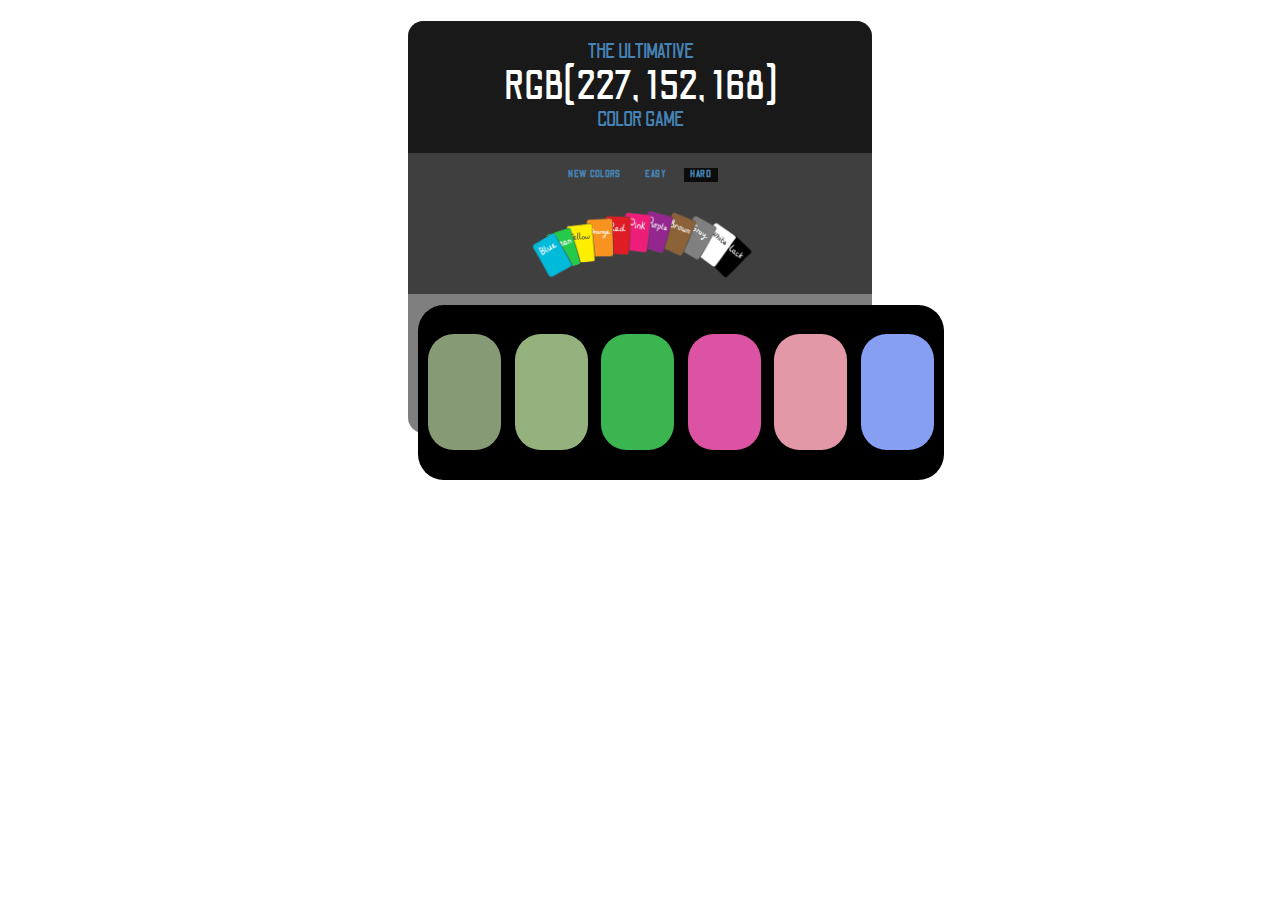
<file: color_game/index.html>
<!DOCTYPE html>
<html lang="en">
  <head>
    <meta charset="UTF-8" />
    <meta http-equiv="X-UA-Compatible" content="IE=edge" />
    <meta name="viewport" content="width=device-width, initial-scale=1.0" />
    <link rel="preconnect" href="https://fonts.googleapis.com" />
    <link rel="preconnect" href="https://fonts.gstatic.com" crossorigin />
    <link
      href="https://fonts.googleapis.com/css2?family=Odibee+Sans&display=swap"
      rel="stylesheet"
    />
    <link rel="preconnect" href="https://fonts.googleapis.com" />
    <link rel="preconnect" href="https://fonts.gstatic.com" crossorigin />
    <link
      href="https://fonts.googleapis.com/css2?family=Zen+Tokyo+Zoo&display=swap"
      rel="stylesheet"
    />
    <link rel="stylesheet" type="text/css" href="/normalize.css" />
    <link rel="stylesheet" type="text/css" href="style.css" />
    <link rel="shortcut icon" type="image/x-icon" href="images/favicon.ico">
    <title>the.color.game</title>
  </head>

  <body>
    <div class="container">
      <header>
        <h1>
          The Ultimative
          <br />
          <span id="color-display">RGB</span>
          <br />
          Color Game
        </h1>

        <div class="line">
          <button id="reset">New Colors</button>
          <span></span>
          <button class="level">Easy</button>
          <button class="level selected">Hard</button>
          <br />
          <div class="giphy cards">
            <img src="images/cards.gif" > </img>
          </div>
          <span id="message"></span>
        </div>
      </header>

      <div class="palette-container">
        <div class="palette"></div>
        <div class="palette"></div>
        <div class="palette"></div>
        <div class="palette"></div>
        <div class="palette"></div>
        <div class="palette"></div>
      </div>
    </div>

    <footer id="win" >
      <div class="grid--1x2">
        <img class="giphy brain"src="images/brain.gif"></img>
      </div>
    </footer>

    <script type="text/javascript" src="events.js"></script>
  </body>
</html>
</file>
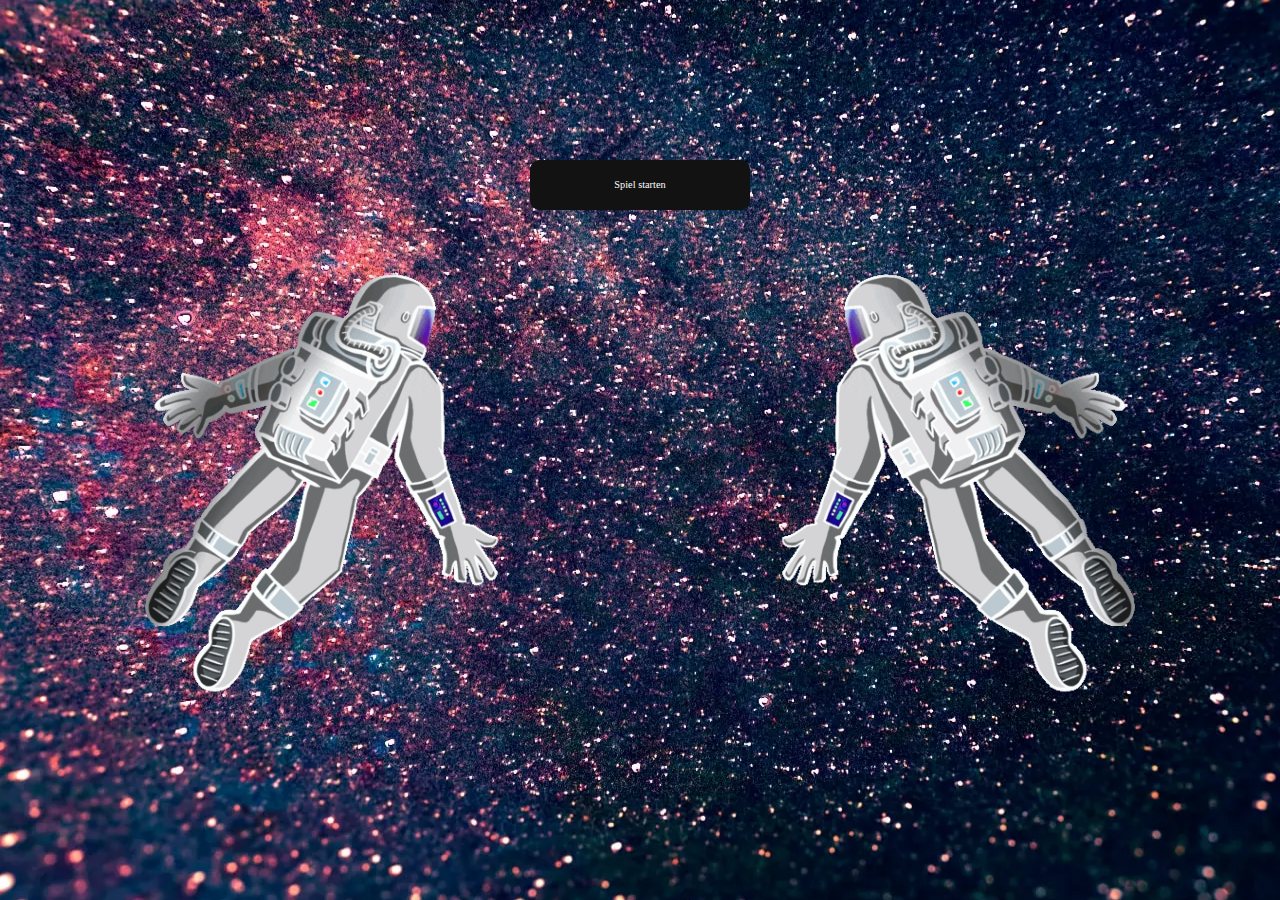
<file: guessing_game/index.html>
<!DOCTYPE html>
<html lang="en">
  <head>
    <meta charset="UTF-8" />
    <meta http-equiv="X-UA-Compatible" content="IE=edge" />
    <meta name="viewport" content="width=device-width, initial-scale=1.0" />
    <link rel="preconnect" href="https://fonts.googleapis.com" />
    <link rel="preconnect" href="https://fonts.gstatic.com" crossorigin />
    <link
      href="https://fonts.googleapis.com/css2?family=Zen+Tokyo+Zoo&display=swap"
      rel="stylesheet"
    />
    <link rel="stylesheet" href="/normalize.css" />
    <link rel="stylesheet" href="style.css" />
    <link rel="shortcut icon" type="image/x-icon" href="favicon.ico" />

    <title>Guessing Game</title>
  </head>

  <body>
    <p id="winner"></p>

    <div class="grid">
      <div>
        <button class="glow-on-hover" type="button" onclick="startGame()">
          Spiel starten
        </button>
      </div>
      <div class="grid--1x2">
        <div class="astronaut"></div>
        <div id="mirror" class="astronaut"></div>
      </div>
    </div>
    <script src="guess.js"></script>
  </body>
</html>
</file>
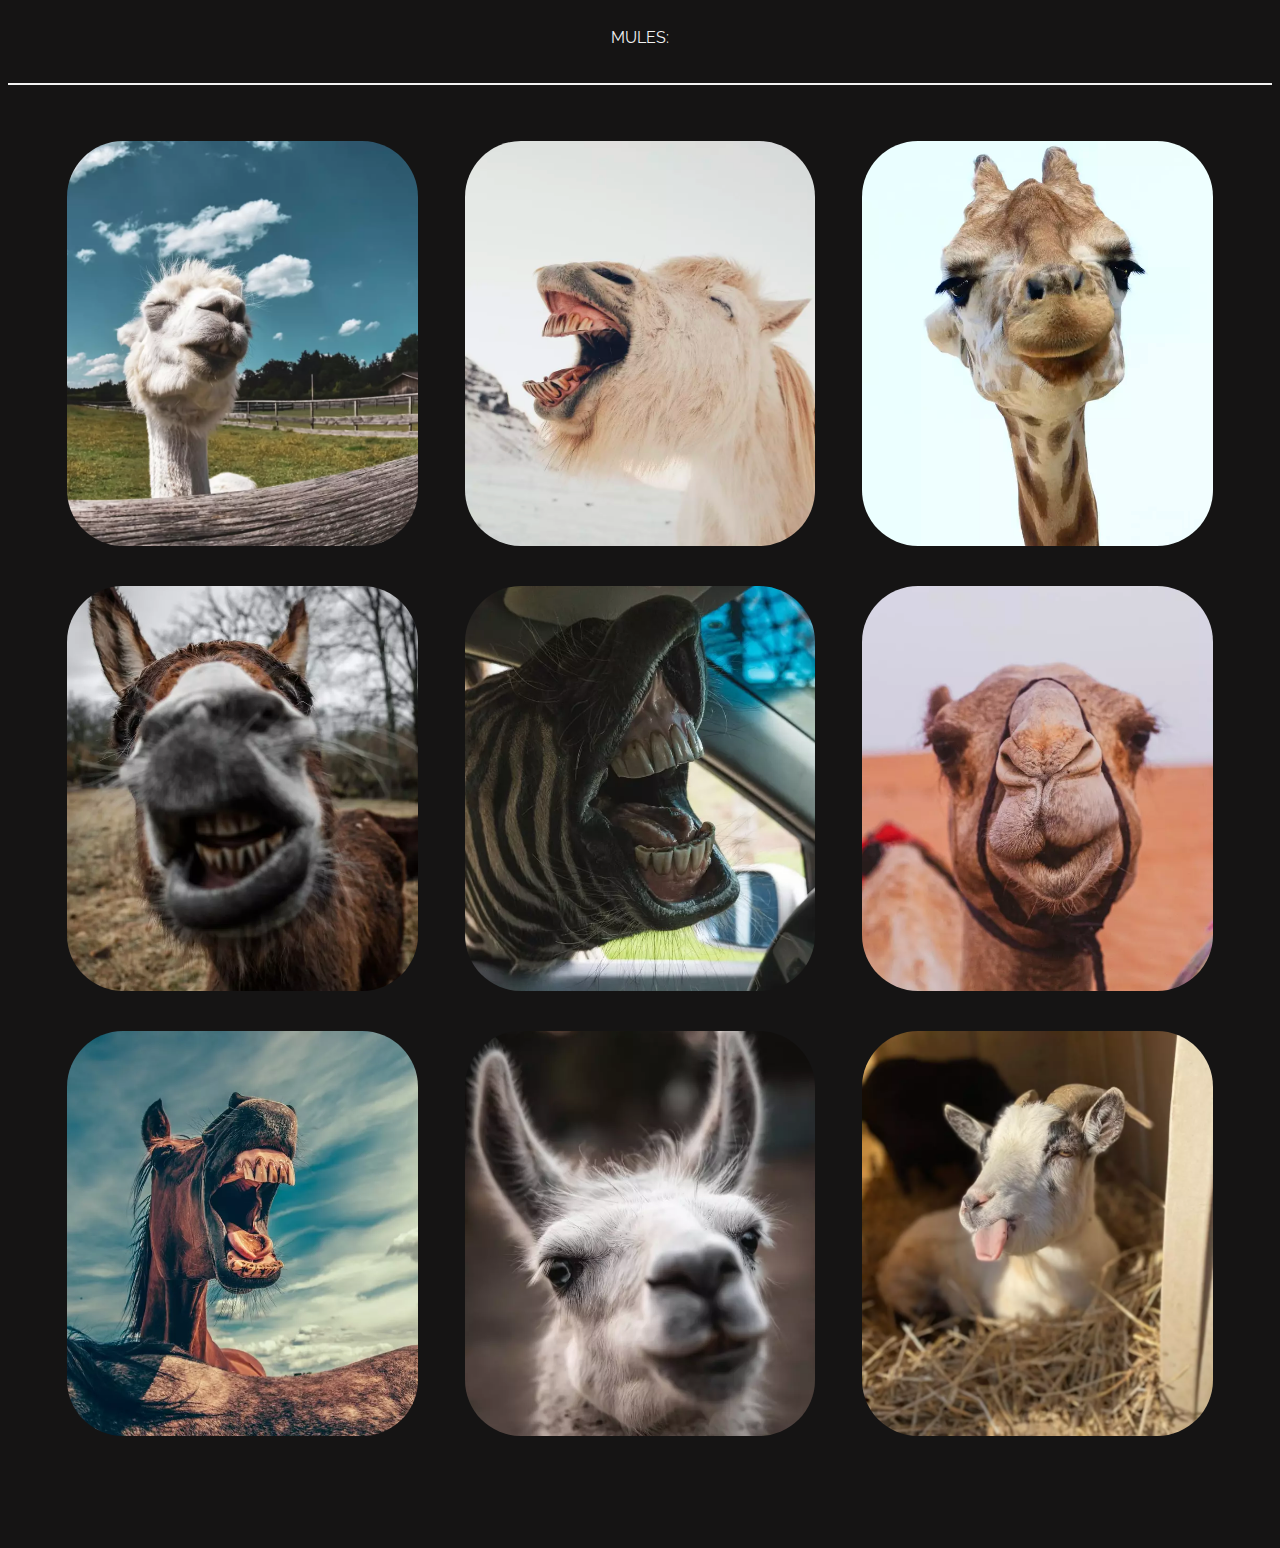
<file: photoblog/index.html>
<!DOCTYPE html>
<html lang="en">
  <head>
    <meta charset="UTF-8" />
    <meta http-equiv="X-UA-Compatible" content="IE=edge" />
    <meta name="viewport" content="width=device-width, initial-scale=1.0" />
    <link rel="stylesheet" href="photos.css" />
    <link rel="preconnect" href="https://fonts.googleapis.com" />
    <link rel="preconnect" href="https://fonts.gstatic.com" crossorigin />
    <link
      href="https://fonts.googleapis.com/css2?family=Raleway"
      rel="stylesheet"
    />
    <link rel="shortcut icon" type="image/x-icon" href="images/favicon.ico" />

    <title>Photo Blog</title>
  </head>
  <body>
    <nav>
      MULES:
      <p id="nav"></p>
    </nav>

    <div class="container">
      <div id="alpaka" class="card alpaka">
        <div class="card-content">
          <h2 class="card-title">Awesome Mule</h2>
          <p class="card-body">
            Lorem ipsum dolor sit amet consectetur adipisicing elit.
            Perferendis, iure!
          </p>
          <a href="#" class="button">Learn More</a>
        </div>
      </div>
      <div id="pony" class="card pony">
        <div class="card-content">
          <h2 class="card-title">Awesome Mule</h2>
          <p class="card-body">
            Lorem ipsum dolor sit amet consectetur adipisicing elit.
            Perferendis, iure!
          </p>
          <a href="#" class="button">Learn More</a>
        </div>
      </div>
      <div id="giraffe" class="card giraffe">
        <div class="card-content">
          <h2 class="card-title">Awesome Mule</h2>
          <p class="card-body">
            Lorem ipsum dolor sit amet consectetur adipisicing elit.
            Perferendis, iure!
          </p>
          <a href="#" class="button">Learn More</a>
        </div>
      </div>
      <div id="donkey" class="card donkey">
        <div class="card-content">
          <h2 class="card-title">Awesome Mule</h2>
          <p class="card-body">
            Lorem ipsum dolor sit amet consectetur adipisicing elit.
            Perferendis, iure!
          </p>
          <a href="#" class="button">Learn More</a>
        </div>
      </div>
      <div id="zebra" class="card zebra">
        <div class="card-content">
          <h2 class="card-title">Awesome Mule</h2>
          <p class="card-body">
            Lorem ipsum dolor sit amet consectetur adipisicing elit.
            Perferendis, iure!
          </p>
          <a href="#" class="button">Learn More</a>
        </div>
      </div>
      <div id="camel" class="card camel">
        <div class="card-content">
          <h2 class="card-title">Awesome Mule</h2>
          <p class="card-body">
            Lorem ipsum dolor sit amet consectetur adipisicing elit.
            Perferendis, iure!
          </p>
          <a href="#" class="button">Learn More</a>
        </div>
      </div>
      <div id="horse" class="card horse">
        <div class="card-content">
          <h2 class="card-title">Awesome Mule</h2>
          <p class="card-body">
            Lorem ipsum dolor sit amet consectetur adipisicing elit.
            Perferendis, iure!
          </p>
          <a href="#" class="button">Learn More</a>
        </div>
      </div>
      <div id="llama" class="card llama">
        <div class="card-content">
          <h2 class="card-title">Awesome Mule</h2>
          <p class="card-body">
            Lorem ipsum dolor sit amet consectetur adipisicing elit.
            Perferendis, iure!
          </p>
          <a href="#" class="button">Learn More</a>
        </div>
      </div>
      <div id="goat" class="card goat">
        <div class="card-content">
          <h2 class="card-title">Awesome Mule</h2>
          <p class="card-body">
            Lorem ipsum dolor sit amet consectetur adipisicing elit.
            Perferendis, iure!
          </p>
          <a href="#" class="button">Learn More</a>
        </div>
      </div>
    </div>

    <script src="app.js"></script>
  </body>
</html>
<!--All photos licensed under creative commons 2.0 Unsplash.com-->
</file>
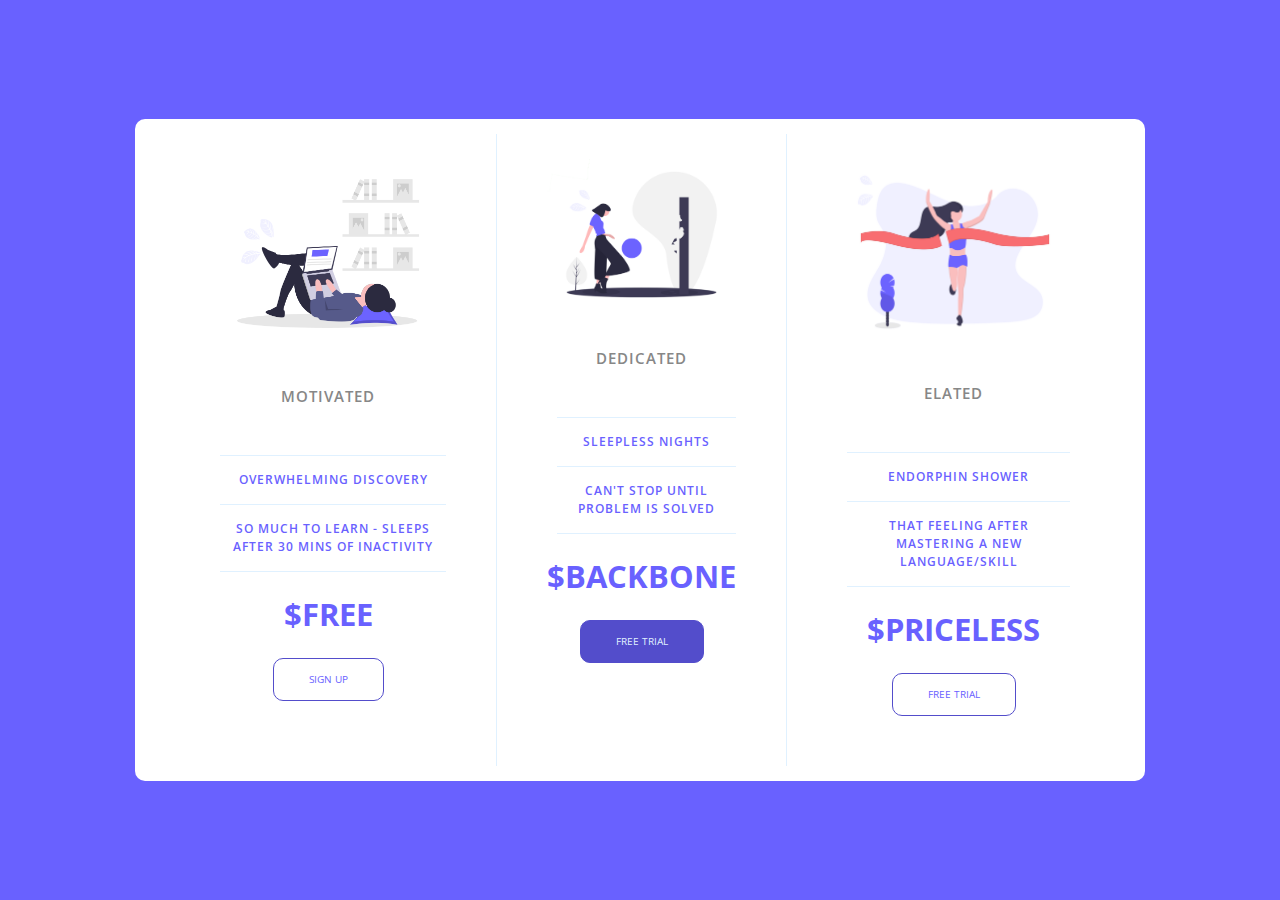
<file: pricing_panel/index.html>
<!DOCTYPE html>
<html lang="en">
  <head>
    <meta charset="UTF-8" />
    <meta name="viewport" content="width=device-width, initial-scale=1.0" />
    <link
      rel="stylesheet"
      href="https://fonts.googleapis.com/css?family=Open+Sans:400,600,700"
    />
    <link rel="stylesheet" href="/normalize.css" />
    <link rel="stylesheet" href="app.css" />
    <link rel="shortcut icon" type="image/x-icon" href="icons/favicon.ico" />
    <title>Price Ranges</title>
  </head>

  <body>
    <div class="panel pricing-table">
      <div class="pricing-plan">
        <img
          src="icons/researching4.png"
          alt="impressive field of studying technology"
          class="pricing-img"
        />
        <h2 class="pricing-header">Motivated</h2>
        <ul class="pricing-features">
          <li class="pricing-features-item">Overwhelming Discovery</li>
          <li class="pricing-features-item">
            So much to learn - Sleeps after 30 mins of inactivity
          </li>
        </ul>
        <span class="pricing-price">$Free</span>
        <a href="#/" class="pricing-button">Sign up</a>
      </div>

      <div class="pricing-plan">
        <img
          src="icons/breakingbarriers5.png"
          alt="Constantly Learning and growing"
          class="pricing-img"
        />
        <h2 class="pricing-header">Dedicated</h2>
        <ul class="pricing-features">
          <li class="pricing-features-item">Sleepless Nights</li>
          <li class="pricing-features-item">
            Can't stop until problem is solved
          </li>
        </ul>
        <span class="pricing-price">$Backbone</span>
        <a href="#/" class="pricing-button is-featured">Free trial</a>
      </div>

      <div class="pricing-plan">
        <img
          src="icons/finishline6.png"
          alt="Enjoying learning new things like a philomath"
          class="pricing-img"
        />
        <h2 class="pricing-header">Elated</h2>
        <ul class="pricing-features">
          <li class="pricing-features-item">Endorphin Shower</li>
          <li class="pricing-features-item">
            That feeling after mastering a new language/skill
          </li>
        </ul>
        <span class="pricing-price">$Priceless</span>
        <a href="#/" class="pricing-button">Free trial</a>
      </div>
    </div>
  </body>
</html>
</file>
<file: color_game/style.css>
/* ====== table of contents 
1. Global Styles
2. Typography
3. Components
  3.1 Buttons
  3.2 Color-Palette
  3.3 Gifs
4. Layout @Media-Queries 
========*/


/* ====== 1. Global Styles
 ===========================*/
 * {
  box-sizing: border-box;
  list-style: none;
}

html {
  font-family: "Odibee Sans", cursive;
  font-size: 64.5%;
  max-width: 100%;
  min-height: 100vh;
}

 body {
  align-items: center;
  background-image: url("https://images.unsplash.com/photo-1511512578047-dfb367046420?ixid=MnwxMjA3fDB8MHxwaG90by1wYWdlfHx8fGVufDB8fHx8&ixlib=rb-1.2.1&auto=format&fit=crop&w=1351&q=80");
  background-repeat: no-repeat;
  background-size: cover;
  font-size: 64.5%;
  justify-content: center;
  justify-self: center;
}

footer {
  text-align: center;
}

/* ====== 2. Typography
 ===========================*/
 h1 {
  background: hsl(0, 0%, 0%);
  border-top-left-radius: 1.5rem;
  border-top-right-radius: 1.5rem;
  color: hsl(207, 44%, 49%);
  font-size: 1.5rem;
  font-weight: normal;
  line-height: 1.1;
  margin: 0;
  padding: 1.5rem 2rem 0.5rem;
  text-align: center;
  text-transform: uppercase;
}

/* ====== 3. Components  
============================*/
.container {
  background-color: hsla(0, 0%, 0%, 0.5);
  border-radius: 1.5rem;
  height: 40rem;
  width: 85%;
  margin: 2rem auto;
  justify-content: center;
  justify-self: center;
  }

.grid--1x2 {
  display: grid;
  grid-template-columns: repeat(1, 1fr); 
  grid-template-rows: repeat(2, 1fr); 
  justify-content: center; 
  margin-bottom: 2rem ;
}

.line {
  background: hsla(0, 0%, 0%, 0.5);
  color: hsl(0, 0%, 0%);
  font-size: 1rem;
  height: auto;
  justify-content: space-between;
  padding-bottom: 2rem;
  text-align: center;
}

/* === 3.1 Buttons === */

button {
  -moz-transition: all 0.3s;
  -webkit-transition: all 0.3s;
  background: none;
  border: none;
  color: hsl(207, 44%, 49%);
  font-size: inherit;
  font-weight: 700;
  height: 100%;
  letter-spacing: 1px;
  margin: .5rem;
  outline: none;
  text-transform: uppercase;
  transition: all 0.3s;
}

button:hover {
  background: hsl(207, 44%, 49%);
  color: hsl(0, 0%, 100%);
  cursor: url(images/rubik.png), auto;
  transform: scale(1.1);
}

/* === 3.2 Color-Palette === */
.palette-container {
  align-content: center;
  background: hsl(0, 0%, 0%);
  border-radius: 2.5rem;
  min-height: max-content;
  min-width: fit-content;
  height: 17rem;
  margin: 1rem;
  padding: 0.3rem;
}

.palette {
  -moz-transition: background 0.6s;
  -webkit-transition: background 0.6s;
  background: hsl(0, 0%, 0%);
  border-radius: 2.5rem;
  float: left;
  margin: 1.66%;
  padding-bottom: 3rem;
  transition: background 0.6s;
  width: 11em;
  height: 11em;
}

.palette:hover {
  cursor: pointer;
}

.selected {
  background: hsla(0, 0%, 0%, 0.8);
  color: hsl(207, 44%, 49%);
}

#color-display {
  color: hsl(0, 0%, 100%);
  font-size: 2rem;
}

#message {
  align-self: end;
  color: hsl(0, 0%, 100%);
  display: inline-block;
  font-size: 1.5rem;
  padding: 2rem 0 0 1.3rem;
  position: absolute;
  transform: translate(-3.1rem, -2.5rem);
}

#win {
  display: none;
}

/* === 3.3 Gifs === */
.giphy img {
  align-self: center;
  position: relative;
  width: 50%;
}

.brain {
  max-width: 7rem;
  padding-left: 6.5rem;
}

 /* ====== 4. Layout @Media-Queries 
 =============================*/

@media screen and (min-width: 768px) {
  .container{
    justify-self: center; 
    justify-content: center; }
  
  .line{
    padding: 1rem 0;  
  }
  
  h1 {
    font-size: 2rem;
    padding: 2rem;
  }
 
  button{
    margin-bottom: 0;
  }

  .palette-container {
   display: flex;
   align-items: center;
   justify-content: center; 
  }
  
  .palette {
    float: none;
    height: -webkit-fill-available;
    margin: 4em 1em;
  }

  #message {
    font-size: 2.5rem;
    padding-bottom: 1rem;
    transform: translate(-4.5rem, -4.5rem);

  }

  #color-display {
    font-size: 4rem;
  }

  .brain {
    max-width: 15rem;
    padding-left: 2rem;
    justify-self: center;
  }

  .cards {
    margin-top: 1.5rem;
    transform: translate(0rem, 0.5rem);
  }
</file>
<file: guessing_game/style.css>
/* ====== table of contents 
1. Global Styles
2. Typography
3. Components
  3.1 Button
  3.2 Gifs
4. Layout @Media-Queries 
========*/


/* ====== 1. Global Styles
 ===========================*/
 html {
  background-image: url(background-img.webp);
  background-position: center;
}
body {
  width: 100%;
  font-size: 64.5%;
}

/* ====== 2. Typography
 ===========================*/
 p {
  color: hsl(60, 100%, 50%);
  font-family: "Zen Tokyo Zoo", cursive;
  font-size: 2.5rem;
  margin-top: 10rem;
  position: relative;
  text-align: center;
}
/* ====== 3. Components  
============================*/
.grid {
  display: grid;
  text-align: center;
  justify-content: space-around;
}

.grid--1x2 {
  display: grid;
  grid-column-gap: 3rem;
  margin-top: 3rem;
  grid-template-columns: repeat(2, 1fr);
}
/* === 3.1 Button === */

.glow-on-hover {
  background: hsl(0, 0%, 7%);
  border-radius: 10px;
  border: none;
  color: hsl(0, 0%, 100%);
  cursor: pointer;
  height: 50px;
  outline: none;
  position: relative;
  width: 220px;
  z-index: 0;
}

.glow-on-hover:before {
  animation: glowing 20s linear infinite;
  background: linear-gradient(
    45deg,
    hsl(59, 100%, 50%),
    hsl(170, 100%, 50%),
    hsl(230, 100%, 50%),
    hsl(269, 100%, 50%),
    hsl(313, 100%, 50%),
    hsl(0, 100%, 50%)
  );
  background-size: 400%;
  border-radius: 10px;
  content: "";
  filter: blur(5px);
  height: calc(100% + 4px);
  left: -2px;
  opacity: 0;
  position: absolute;
  top: -2px;
  transition: opacity 0.3s ease-in-out;
  width: calc(100% + 4px);
  z-index: -1;
}

.glow-on-hover:active {
  color: hsl(0, 0%, 0%);
}

.glow-on-hover:active:after {
  background: transparent;
}

.glow-on-hover:hover:before {
  opacity: 1;
}

.glow-on-hover:after {
  background: hsl(0, 0%, 7%);
  border-radius: 10px;
  content: "";
  height: 100%;
  left: 0;
  position: absolute;
  top: 0;
  width: 100%;
  z-index: -1;
}

@keyframes glowing {
  0% {
    background-position: 0 0;
  }
  50% {
    background-position: 400% 0;
  }
  100% {
    background-position: 0 0;
  }
}

/* === 3.1 Gifs === */

.astronaut {
  background-image: url("astronaut.gif");
  background-size: cover;
  height: 0;
  padding-bottom: 116%;
  position: relative;
  width: 100%;
}
#mirror {
  -moz-transform: scale(-1, 1);
  -ms-transform: scale(-1, 1);
  -o-transform: scale(-1, 1);
  -webkit-transform: scale(-1, 1);
  transform: scale(-1, 1);
}

 /* ====== 4. Layout @Media-Queries 
 =============================*/

@media (min-width: 768px) {
  .grid {
    justify-content: initial;
  }

  .grid--1x2 {
    column-gap: 12rem;
    display: grid;
    height: 50%;
    margin-left: 2rem;
    width: 90%;
}

@media (min-width: 920px) {
  .grid {
    justify-content: initial;
  }

  .grid--1x2 {
    column-gap: 15rem;
    display: grid;
    height: 30%;
    margin-left: 8rem;
    width: 80%;
}
</file>
<file: photoblog/photos.css>
/* ====== table of contents 
1. Global Styles
2. Typography
3. Components
  3.1 Cards
    3.1.1 Card Hover Effects
  3.2 Buttons
  3.3 Mules
4. Layout @Media-Queries 
========*/

/* ====== 1. Global Styles
 ===========================*/
html {
  background-color: hsl(0, 2%, 8%);
  --clr-accent: hsl(142 90% 61%);
  font-family: Raleway, sans-serif;
  font-size: 1rem;
}

/* ====== 2. Typography
 ===========================*/

/* ====== 3. Components  
============================*/
nav {
  color: hsl(0, 0%, 95%);
  text-align: center;
  border-bottom: solid 2px hsl(0, 0%, 95%);
  padding: 20px;
  max-width: 100%;
}

.container {
  display: grid;
  grid-template-columns: auto auto auto;
  gap: 0.5em;
  box-sizing: border-box;
  max-width: 100%;
  justify-self: center;
  align-content: center;
  padding: 2.5rem;
  align-content: space-around;
  justify-content: space-around;
  align-items: center;
  justify-items: center;
}
/* === 3.1 Cards === */

.card {
  background-position: center;
  background-repeat: no-repeat;
  background-size: cover;
  height: 45vh;
  width: 90%;
  border-radius: 3.5rem;
  overflow: hidden;
  color: hsl(0, 0%, 100%);
  cursor: pointer;
  margin: 1rem;
  position: relative;
  -webkit-transition: all 0.7s ease-in;
}
.card.active {
  height: 60vh;
  position: static;
  transition: 0.5s;
}

.card-title {
  position: relative;
  width: max-content;
}

.card-body {
  color: rgb(255, 255, 255/ 0.85);
  text-justify: distribute;
}

.card-content {
  background: linear-gradient(
    hsl(0 0% 0% / 0),
    hsl(20 0% 0% / 0.3) 20%,
    hsl(0 0% 0% / 1)
  );
  --padding: 1.5em;
  height: 100%;
  padding: var(--padding);
  text-align: left;
  transform: translateY(100%);
  transition: transform 500ms ease;
}

.card-content > *:not(.card-title) {
  opacity: 0;
  transition: opacity 0.5s linear;
}

/* === 3.1.1 Card Hover Effects === */

.card:hover,
.card:focus-within {
  transform: scaleX(1.05);
}
.card:hover .card-content,
.card:focus-within .card-content {
  transform: translateY(0);
  transition-delay: 0.5s;
}

.card:focus-within .card-content {
  transition-duration: 0ms;
}

.card:hover .card-content > *:not(.card-title),
.card:focus-within .card-content > *:not(.card-title) {
  opacity: 1;
  transition-delay: 1s;
}

.card:hover .card-title::after,
.card:focus-within .card-title::after {
  transform: scaleX(1);
}

.card-title::after {
  background: var(--clr-accent);
  bottom: -2px;
  content: "";
  height: 4px;
  left: calc(var(--padding) * -1);
  position: absolute;
  transform-origin: left;
  transition: transform 1.5s ease;
  width: 100%;
  width: calc(100% + var(--padding));
}

.card-title::after {
  transform: scaleX(0);
}

/* === 3.2 Buttons === */

.button {
  background-color: var(--clr-accent);
  border-radius: 0.25em;
  color: #161515cf;
  cursor: pointer;
  display: inline;
  padding: 0.5em 1.25em;
  text-decoration: none;
  transition: transform 0.3s ease;
}

.button:hover,
.button:focus {
  background-color: hsl(0, 0%, 100%);
  transform: scale(1.05);
}

/* === 3.2 Mules === */

.alpaka {
  background-image: url("images/by_alexas_fotos.webp");
  background-position: center;
}

.pony {
  background-image: url("images/by_dan_cook.webp");
}

.donkey {
  background-image: url("images/by_daniel_fazio.webp");
}

.giraffe {
  background-image: url("images/by_james_wainscoat.webp");
  background-position: top;
}

.camel {
  background-image: url("images/by_mads_severinsen.webp");
}

.zebra {
  background-image: url("images/by_mark_basarab.webp");
  background-position: right;
}

.horse {
  background-image: url("images/by_mikael _kristenson.webp");
  background-position: right;
}

.llama {
  background-image: url("images/by_pierre_borthiry.webp");
  background-position: center;
}

.goat {
  background-image: url("images/by_skylar_jean.webp");
  background-position: top;
}

/* ====== 4. Layout @Media-Queries 
 =============================*/

@media screen and (min-width: 320px) {
  .container {
    grid-template-columns: repeat(1, 1fr);
    grid-template-rows: repeat(9, auto);
  }
  .img {
    width: 90%;
    height: 90%;
    margin: 10px auto;
  }
}
@media screen and (min-width: 768px) {
  .container {
    grid-template-columns: repeat(2, 1fr);
    grid-template-rows: repeat(9, auto);
  }
}

@media (min-width: 992px) {
  .container {
    grid-template-columns: repeat(3, 3fr);
    grid-template-rows: repeat(9, auto);
  }
}

/* @media (prefers-reduced-motion: reduce) {
  * {
    animation-duration: 0.01ms !important;
    animation-iteration-count: 1 !important;
    transition-duration: 0.01ms !important;
    transition-delay: 0ms !important;
    scroll-behavior: auto !important;
  }
} */
</file>
<file: pricing_panel/app.css>
/* ====== table of contents 
1. Global Styles
2. Typography
3. Components
  3.1 Plans
  3.2 Buttons
4. Layout @Media-Queries 
========*/

/* ====== 1. Global Styles
 ===========================*/
html {
  box-sizing: border-box;
  font-family: "Open Sans", sans-serif;
  font-size: 62.4%;
}

body {
  align-items: center;
  background-color: hsl(243, 100%, 69%);
  display: flex;
  justify-content: center;
  min-height: 100vh;
}
/* ====== 2. Typography
 ===========================*/

/* ====== 3. Components  
============================*/

.panel {
  background-color: hsl(0, 0%, 100%);
  border-radius: 10px;
  display: flex;
  flex-direction: column;
  max-width: 960px;
  padding: 15px 25px;
  text-align: center;
  text-transform: uppercase;
  width: 100%;
}
/* === 3.1 Plans === */

.pricing-plan {
  border-bottom: 1px solid hsl(208, 100%, 94%);
}

.pricing-plan:last-child {
  border-bottom: none;
}

.pricing-img {
  margin-bottom: 25px;
  max-width: 100%;
}

.pricing-header {
  color: hsl(0, 0%, 53%);
  font-weight: 600;
  letter-spacing: 1px;
}

.pricing-features {
  color: hsl(243, 100%, 69%);
  margin: 50px 0 25px;
  padding-left: 1rem;
}

.pricing-features-item {
  border-top: 1px solid hsl(208, 100%, 94%);
  font-size: 12px;
  font-weight: 600;
  letter-spacing: 1px;
  line-height: 1.5;
  list-style: none;
  padding: 15px 0;
}

.pricing-features-item:last-child {
  border-bottom: 1px solid hsl(208, 100%, 94%);
}

.pricing-price {
  color: hsl(243, 100%, 69%);
  display: block;
  font-size: 3.1rem;
  font-weight: 700;
}
img {
  width: 30rem;
}

/* === 3.2 Buttons === */

.pricing-button {
  border-radius: 10px;
  border: 1px solid hsl(243, 55%, 55%);
  color: hsl(243, 100%, 69%);
  display: inline-block;
  margin: 25px 0;
  padding: 15px 35px;
  text-decoration: none;
  transition: background-color 200ms ease-in-out;
}

.pricing-button:hover,
.pricing-button:focus {
  background-color: hsl(243, 55%, 55%);
  color: hsl(208, 100%, 94%);
}

.pricing-button.is-featured {
  background-color: hsl(243, 55%, 55%);
  color: hsl(208, 100%, 94%);
}

.pricing-button.is-featured:hover,
.pricing-button.is-featured:focus {
  background-color: hsl(240, 100%, 97%);
  border: 1px solid hsl(243, 55%, 55%);
  color: hsl(243, 100%, 69%);
}

/* ====== 4. Layout @Media-Queries 
 =============================*/

@media (min-width: 900px) {
  .panel {
    flex-direction: row;
  }

  .pricing-plan {
    border-bottom: none;
    border-right: 1px solid hsl(208, 100%, 94%);
    padding: 25px 50px;
  }

  .pricing-plan:last-child {
    border-right: none;
  }
}
</file>
